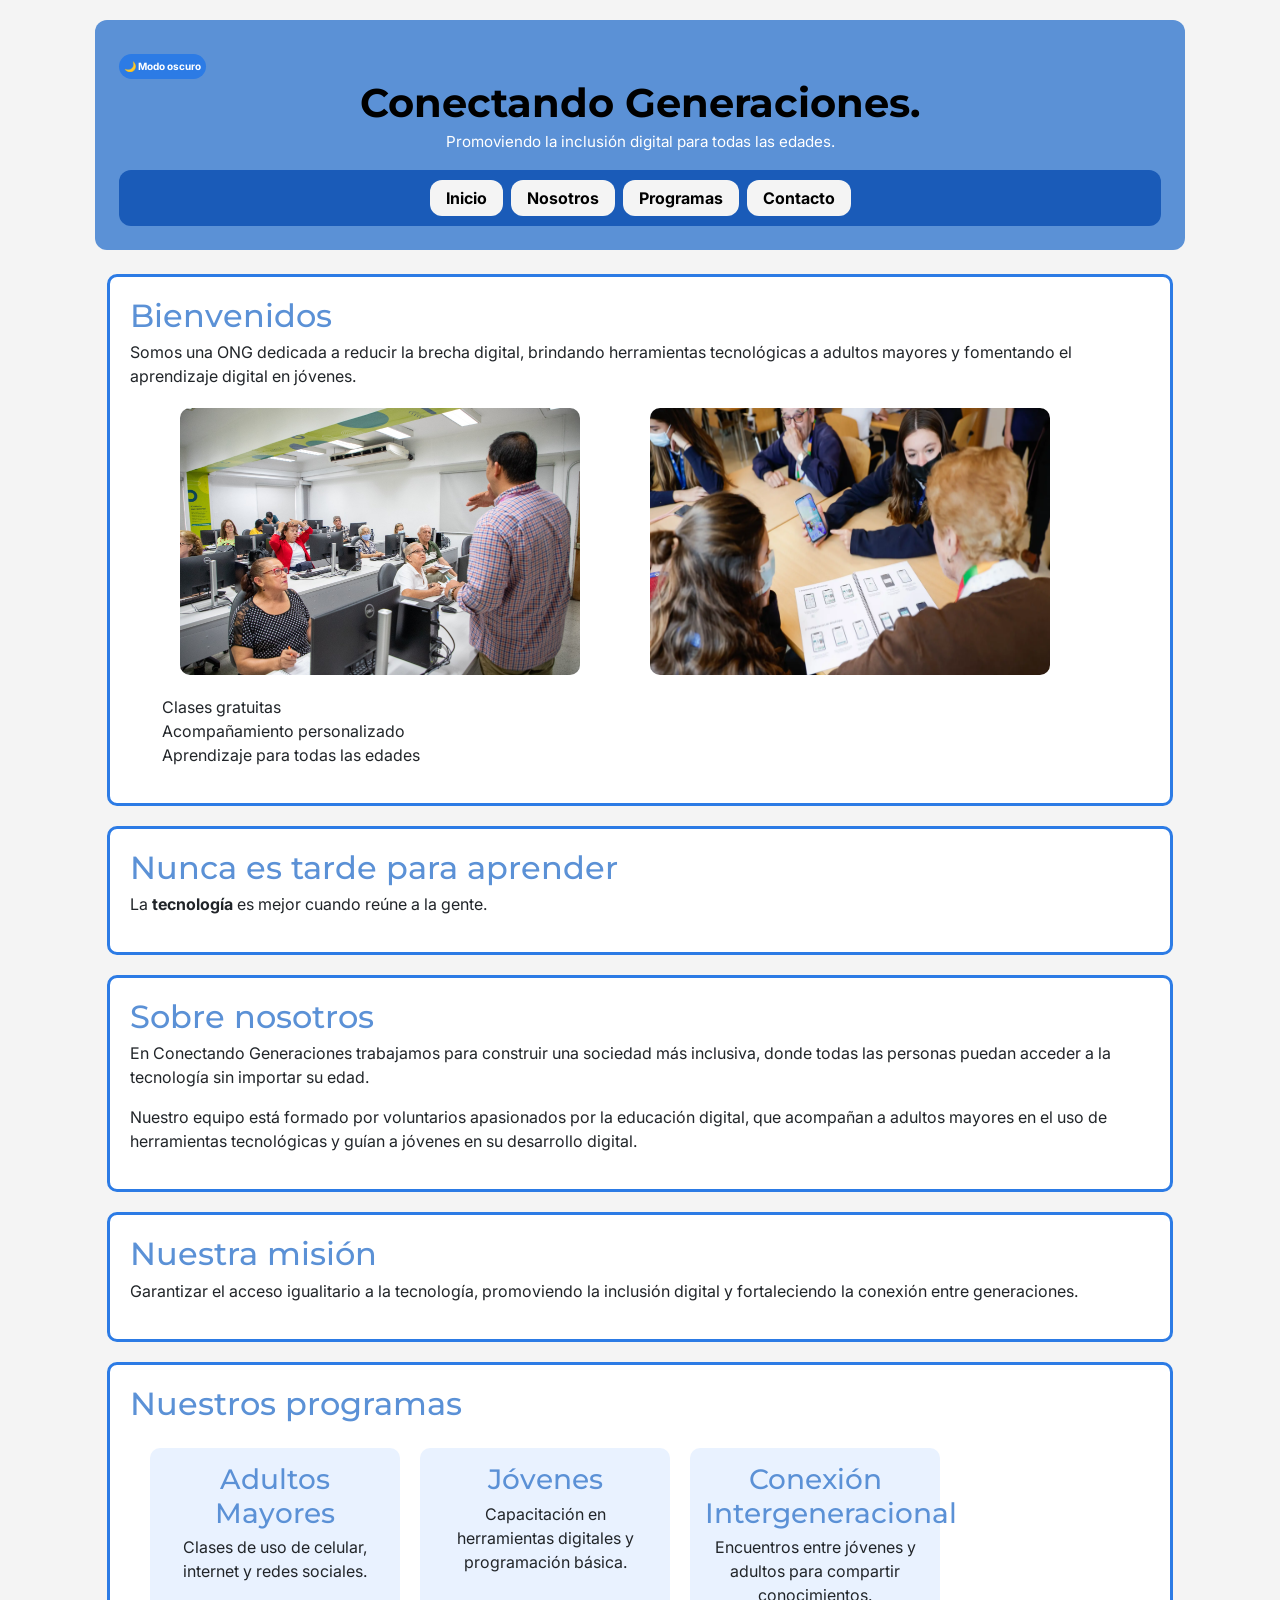
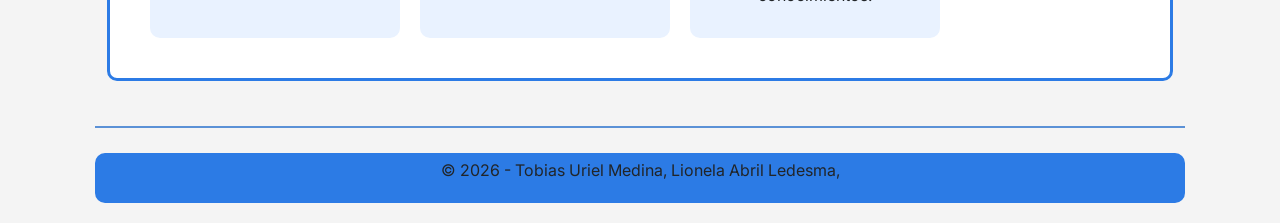
<file: index.html>
<!DOCTYPE html>
<html lang="es">

    <head>
        <meta charset="UTF-8">
        <title>Conectando Generaciones</title>
        <meta name="viewport" content="width=device-width, initial-scale=1.0">

        <link rel="preconnect" href="https://fonts.googleapis.com">
        <link rel="preconnect" href="https://fonts.gstatic.com" crossorigin>

        <link href="https://fonts.googleapis.com/css2?family=Inter:ital,wght@0,100..900;1,100..900&family=Montserrat:ital,wght@0,100..900;1,100..900&display=swap" rel="stylesheet">

        <link href="https://cdn.jsdelivr.net/npm/bootstrap@5.3.8/dist/css/bootstrap.min.css"
            rel="stylesheet"
            integrity="sha384-sRIl4kxILFvY47J16cr9ZwB07vP4J8+LH7qKQnuqkuIAvNWLzeN8tE5YBujZqJLB"
            crossorigin="anonymous">

        <link rel="stylesheet" href="CSS/estilos.css">
    </head>

    <body>

        <header class="header-generaciones text-center p-4">

            <button id="btn-modo" class="btn-modo">
                🌙 Modo oscuro
            </button>

            <div class="container mb-3">
                <h1 class="titulo-header m-0">
                    Conectando Generaciones.
                </h1>

                <p class="subtitulo-header m-0 mt-1">
                    Promoviendo la inclusión digital para todas las edades.
                </p>
            </div>

            <nav class="navbar navbar-expand-md menu-azul p-2">

                <div class="container-fluid justify-content-center">

                    <button
                        class="navbar-toggler custom-toggler mx-auto mb-2"
                        type="button"
                        data-bs-toggle="collapse"
                        data-bs-target="#navbarNav"
                        aria-controls="navbarNav"
                        aria-expanded="false"
                        aria-label="Toggle navigation">

                        <span class="navbar-toggler-icon"></span>

                    </button>

                    <div class="collapse navbar-collapse justify-content-center" id="navbarNav">

                        <ul class="navbar-nav gap-2">

                            <li class="nav-item">
                                <a class="nav-link boton-capsula active"
                                aria-current="page"
                                href="index.html">
                                    Inicio
                                </a>
                            </li>

                            <li class="nav-item">
                                <a class="nav-link boton-capsula" href="nosotros.html">
                                    Nosotros
                                </a>
                            </li>

                            <li class="nav-item">
                                <a class="nav-link boton-capsula" href="programas.html">
                                    Programas
                                </a>
                            </li>

                            <li class="nav-item">
                                <a class="nav-link boton-capsula" href="contacto.html">
                                    Contacto
                                </a>
                            </li>

                        </ul>

                    </div>

                </div>

            </nav>

        </header>

        <main class="container my-4">

            <section class="section" id="inicio">

                <h2>Bienvenidos</h2>

                <p>
                    Somos una ONG dedicada a reducir la brecha digital,
                    brindando herramientas tecnológicas a adultos mayores
                    y fomentando el aprendizaje digital en jóvenes.
                </p>

                <div class="imagenes">

                    <img
                        src="imagenes/foto.jpeg"
                        alt="Gente mayor aprendiendo a usar computadoras"
                        class="foto"
                        width="400">

                    <img
                        src="imagenes/foto2.webp"
                        alt="Jóvenes enseñando a usar un celular a una abuela"
                        class="foto"
                        width="400">

                </div>

                <ul>
                    <li>Clases gratuitas</li>
                    <li>Acompañamiento personalizado</li>
                    <li>Aprendizaje para todas las edades</li>
                </ul>

            </section>

            <section class="section">

                <div class="texto">

                    <h2>Nunca es tarde para aprender</h2>

                    <p>
                        La <strong>tecnología</strong> es mejor cuando reúne a la gente.
                    </p>

                </div>

            </section>

            <section class="section" id="nosotros">

                <h2>Sobre nosotros</h2>

                <p>
                    En Conectando Generaciones trabajamos para construir una
                    sociedad más inclusiva, donde todas las personas puedan
                    acceder a la tecnología sin importar su edad.
                </p>

                <p>
                    Nuestro equipo está formado por voluntarios apasionados por
                    la educación digital, que acompañan a adultos mayores en el
                    uso de herramientas tecnológicas y guían a jóvenes en su
                    desarrollo digital.
                </p>

            </section>

            <section class="section">

                <h2>Nuestra misión</h2>

                <p>
                    Garantizar el acceso igualitario a la tecnología,
                    promoviendo la inclusión digital y fortaleciendo la
                    conexión entre generaciones.
                </p>

            </section>

            <section class="section" id="programas">

                <h2>Nuestros programas</h2>

                <div class="programas">

                    <article class="programa-card">

                        <h3>Adultos Mayores</h3>

                        <p>
                            Clases de uso de celular, internet y redes sociales.
                        </p>

                    </article>

                    <article class="programa-card">

                        <h3>Jóvenes</h3>

                        <p>
                            Capacitación en herramientas digitales y programación básica.
                        </p>

                    </article>

                    <article class="programa-card">

                        <h3>Conexión Intergeneracional</h3>

                        <p>
                            Encuentros entre jóvenes y adultos para compartir conocimientos.
                        </p>

                    </article>

                </div>

            </section>

        </main>

        <footer>
            <p>
                &copy; 2026 - Tobias Uriel Medina,
                Lionela Abril Ledesma,
            </p>
        </footer>

        <script src="https://cdn.jsdelivr.net/npm/bootstrap@5.3.8/dist/js/bootstrap.bundle.min.js"
                integrity="sha384-FKyoEForCGlyvwx9Hj09JcYn3nv7wiPVlz7YYwJrWVcXK/BmnVDxM+D2scQbITxI"
                crossorigin="anonymous"></script>

        <script src="JS/main.js"></script>

    </body>
</html>
</file>
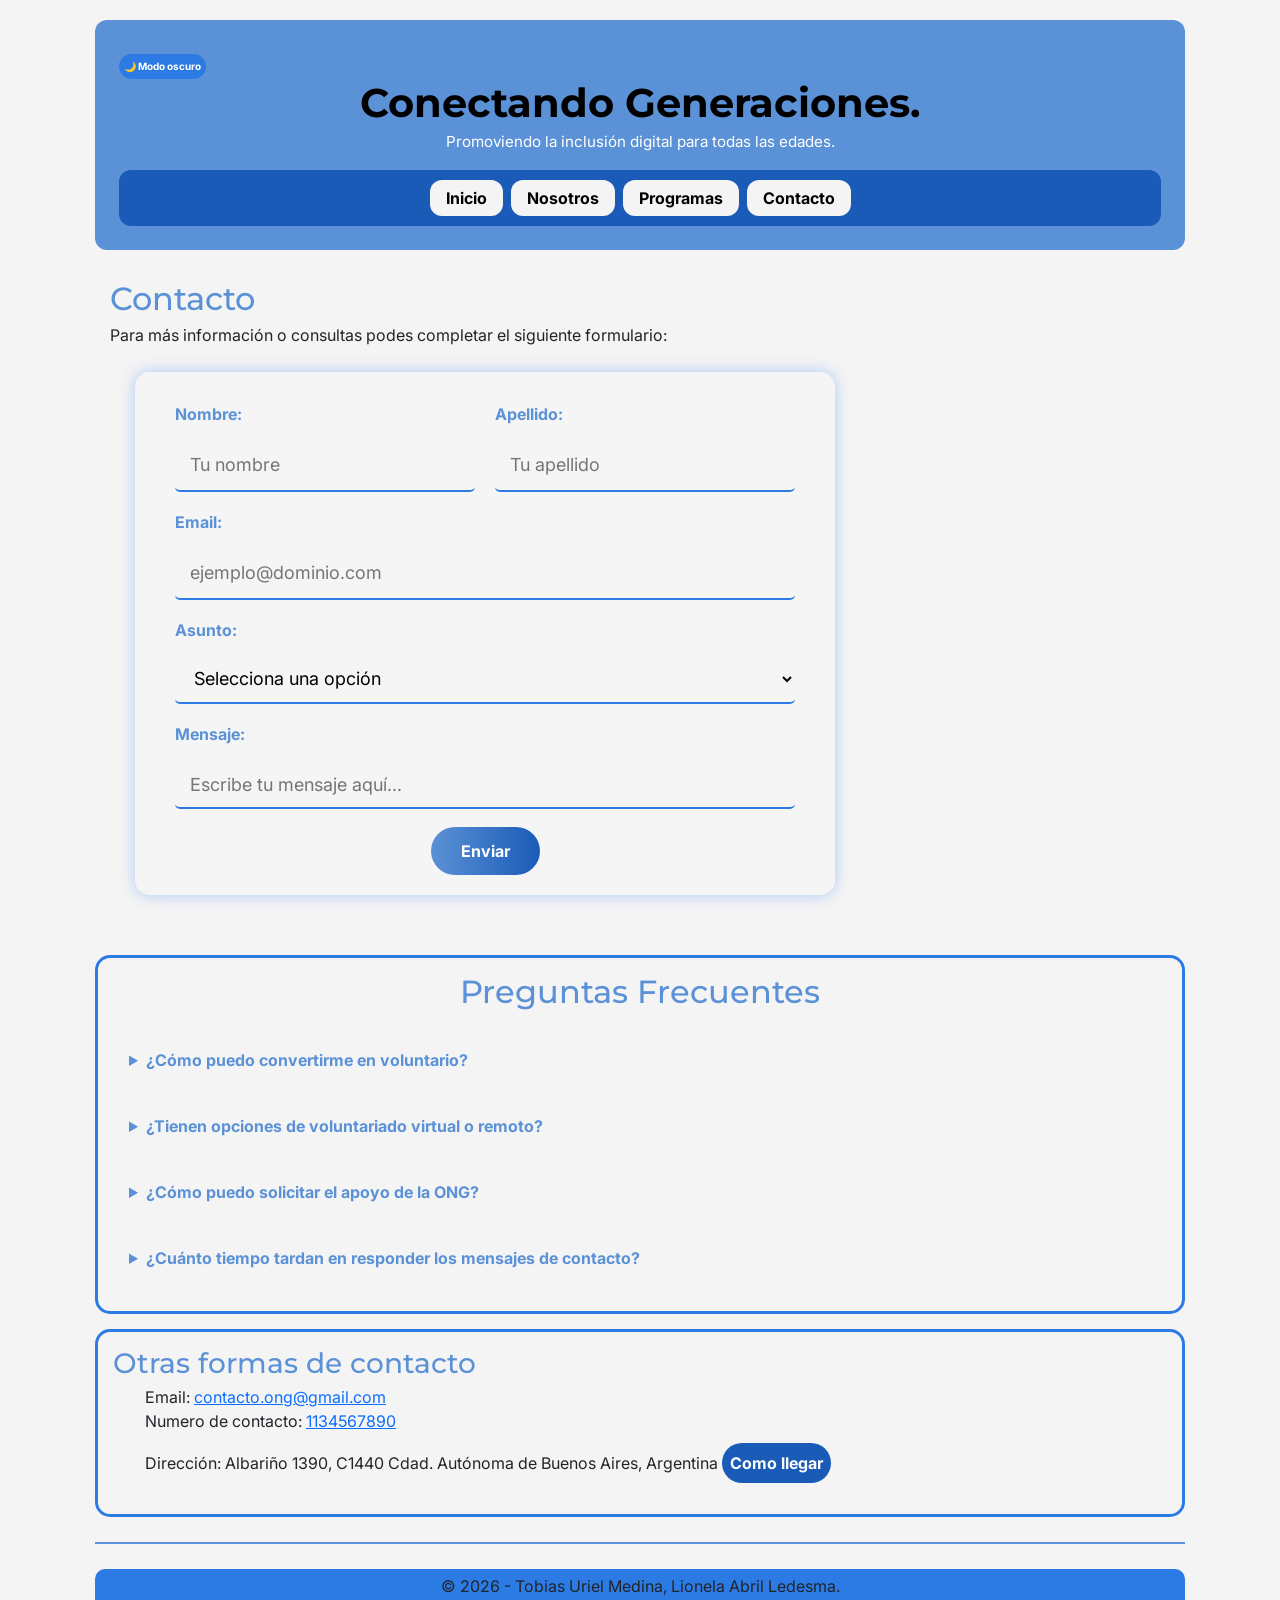
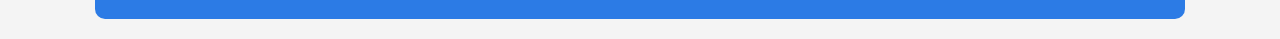
<file: contacto.html>
<!DOCTYPE html>
<html lang="es">
<head>
    <meta charset="UTF-8">
    <meta name="viewport" content="width=device-width, initial-scale=1.0">
    <link rel="preconnect" href="https://fonts.googleapis.com">
    <link rel="preconnect" href="https://fonts.gstatic.com" crossorigin>
    <link href="https://fonts.googleapis.com/css2?family=Inter:ital,opsz,wght@0,14..32,100..900;1,14..32,100..900&family=Montserrat:ital,wght@0,100..900;1,100..900&display=swap" rel="stylesheet">
    <link href="https://cdn.jsdelivr.net/npm/bootstrap@5.3.8/dist/css/bootstrap.min.css" rel="stylesheet" integrity="sha384-sRIl4kxILFvY47J16cr9ZwB07vP4J8+LH7qKQnuqkuIAvNWLzeN8tE5YBujZqJLB" crossorigin="anonymous">
    <link rel="stylesheet" href="CSS/estilos.css">
    <title>Contacto</title>
</head>
<body>
    <header class="header-generaciones text-center p-4">
        <button id="btn-modo" class="btn-modo">🌙 Modo oscuro</button>
        <div class="container mb-3">
            <h1 class="titulo-header m-0">Conectando Generaciones.</h1>
            <p class="subtitulo-header m-0 mt-1">Promoviendo la inclusión digital para todas las edades.</p>
        </div>
        <nav class="navbar navbar-expand-md menu-azul p-2">
            <div class="container-fluid justify-content-center">
                <button class="navbar-toggler custom-toggler mx-auto mb-2" type="button" data-bs-toggle="collapse" data-bs-target="#navbarNav" aria-controls="navbarNav" aria-expanded="false" aria-label="Toggle navigation">
                    <span class="navbar-toggler-icon"></span>
                </button>
                <div class="collapse navbar-collapse justify-content-center" id="navbarNav">
                    <ul class="navbar-nav gap-2">
                        <li class="nav-item">
                            <a class="nav-link boton-capsula" href="index.html">Inicio</a>
                        </li>
                        <li class="nav-item">
                            <a class="nav-link boton-capsula active" aria-current="page" href="nosotros.html">Nosotros</a>
                        </li>
                        <li class="nav-item">
                            <a class="nav-link boton-capsula" href="programas.html">Programas</a>
                        </li>
                        <li class="nav-item">
                            <a class="nav-link boton-capsula" href="contacto.html">Contacto</a>
                        </li>
                    </ul>
                </div>
            </div>
        </nav>
    </header>
    <main>
        <section class="contacto-section"> 
            <h2>Contacto</h2>
            <p>Para más información o consultas podes completar el siguiente formulario:</p>
            <div class="form">
                <div class="form-container">
                    <form action="mailto:contacto.ong@gmail.com" method="post" enctype="text/plain">
                        <label for="name">Nombre:</label>
                        <input type="text" id="name" name="name" placeholder="Tu nombre" required>

                        <label for="surname">Apellido:</label>
                        <input type="text" id="surname" name="surname" placeholder="Tu apellido" required>

                        <label for="email">Email:</label>
                        <input type="email" id="email" name="email" placeholder="ejemplo@dominio.com" required>

                        <label for="asunto">Asunto:</label>
                        <select id="asunto" name="asunto" required>
                            <option value="">Selecciona una opción</option>
                            <option value="solicitud">Solicitud de Apoyo</option>
                            <option value="programas">Información para programas</option>
                            <option value="voluntariado">Voluntariado</option>
                            <option value="inscripciones">Inscripciones</option>
                            <option value="otras">Otras consultas</option>
                        </select>

                        <label for="message">Mensaje:</label>
                        <textarea id="message" name="message" rows="5" placeholder="Escribe tu mensaje aquí..." required></textarea>

                        <button type="submit">Enviar</button>
                    </form>
                </div>
            </div>
        </section>
        <section class="faq-section">
            <h2>Preguntas Frecuentes</h2>

            <details class="faq-item">
                <summary>¿Cómo puedo convertirme en voluntario?</summary>
                <p>El proceso es muy sencillo. Contáctanos a través de nuestro formulario de contacto y te enviamos toda la información necesaria.</p>
            </details>

            <details class="faq-item">
                <summary>¿Tienen opciones de voluntariado virtual o remoto?</summary>
                <p>Sí, contamos con tareas de apoyo digital como diseño gráfico, gestión de redes y mentorías en línea.</p>
            </details>

            <details class="faq-item">
                <summary>¿Cómo puedo solicitar el apoyo de la ONG?</summary>
                <p>Si tú o tu comunidad necesitan ayuda, envianos tu solicitud de Apoyo a través de nuestro formulario. También puedes asistir a nuestras oficinas los 
                    días de atención.</p>
            </details>

            <details class="faq-item">
                <summary>¿Cuánto tiempo tardan en responder los mensajes de contacto?</summary>
                <p>Nuestro equipo revisa los mensajes diariamente. Recibirás una respuesta en tu correo electrónico en un plazo máximo de 48 horas hábiles.</p>
            </details>
        </section>
        <section>
            <h3>Otras formas de contacto</h3>
            <address>
                <ul>
                    <li>Email: <a href="mailto:contacto.ong@gmail.com">contacto.ong@gmail.com</a></li>
                    <li>Numero de contacto: <a href="tel:+1134567890">1134567890</a></li>
                    <li> Dirección: Albariño 1390, C1440 Cdad. Autónoma de Buenos Aires, Argentina 
                        <a id="map-link" href="https://www.google.com/maps/place/Asociacion+Civil+Proyectarg/@-34.6510734,-58.5223851,14z/data=!4m10!1m2!2m1!1sONG!3m6!1s0x95bcc9e05dcf2c67:0x10c986b57c7b52fd!8m2!3d-34.6510755!4d-58.4954351!15sCgNPTkeSARthc3NvY2lhdGlvbl9vcl9vcmdhbml6YXRpb27gAQA!16s%2Fg%2F1tmk9pcj?entry=ttu&g_ep=EgoyMDI2MDQwOC4wIKXMDSoASAFQAw%3D%3D" 
                            target="_blank" rel="noopener noreferrer">
                            Como llegar</a></li>
                </ul>
            </address>
        </section>
    </main>
    <footer>
       <p>&copy; 2026 - Tobias Uriel Medina, Lionela Abril Ledesma.</p>
    </footer> 
    <script src="https://cdn.jsdelivr.net/npm/bootstrap@5.3.8/dist/js/bootstrap.bundle.min.js" integrity="sha384-FKyoEForCGlyvwx9Hj09JcYn3nv7wiPVlz7YYwJrWVcXK/BmnVDxM+D2scQbITxI" crossorigin="anonymous"></script>
    <script src="JS/main.js"></script>
</body>
</html>
</file>
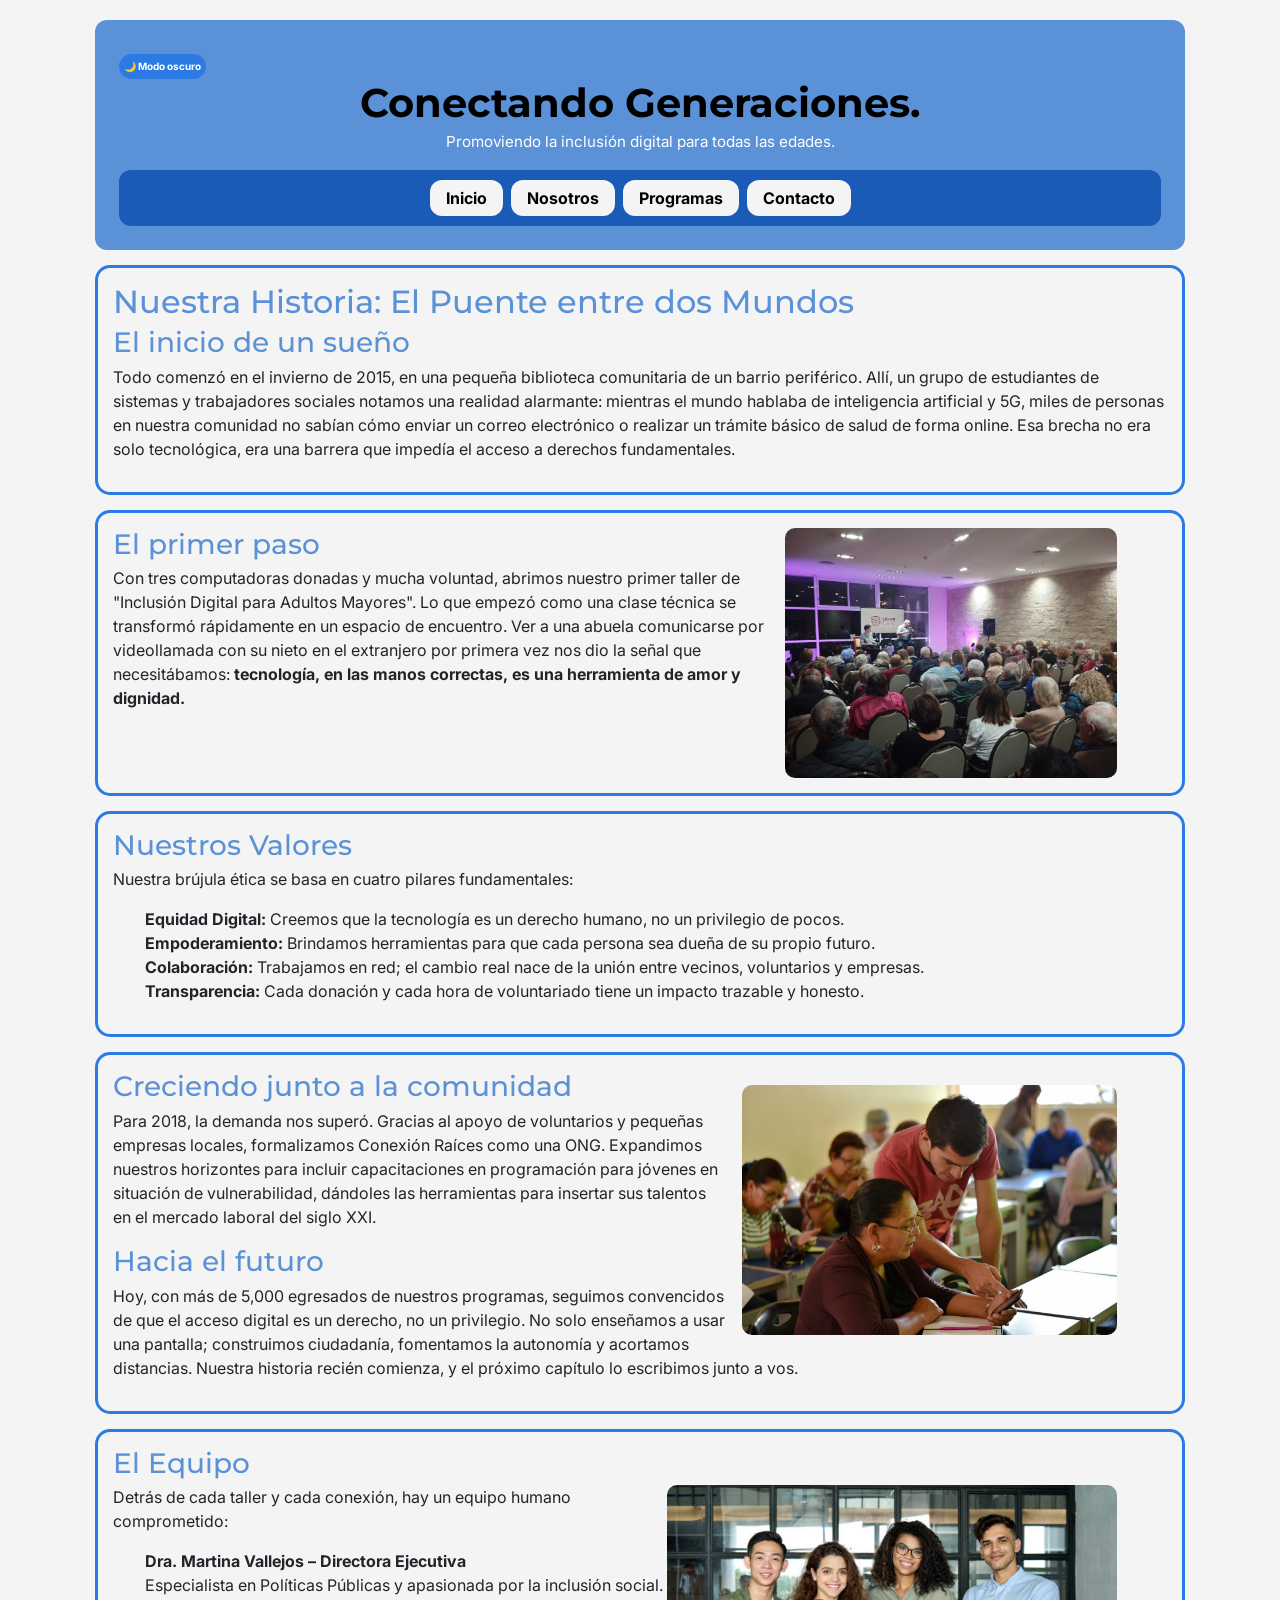
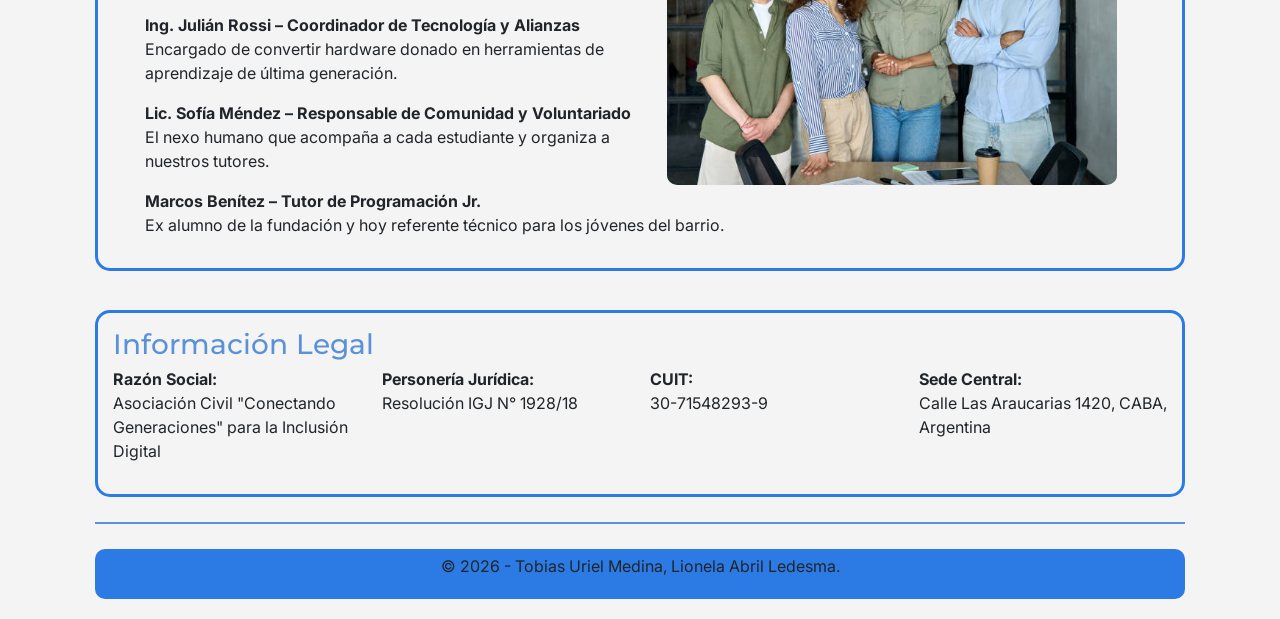
<file: nosotros.html>
<!DOCTYPE html>
<html lang="es">
<head>
    <meta charset="UTF-8">
    <meta name="viewport" content="width=device-width, initial-scale=1.0">
    <link rel="preconnect" href="https://fonts.googleapis.com">
    <link rel="preconnect" href="https://fonts.gstatic.com" crossorigin>
    <link href="https://fonts.googleapis.com/css2?family=Inter:ital,opsz,wght@0,14..32,100..900;1,14..32,100..900&family=Montserrat:ital,wght@0,100..900;1,100..900&display=swap" rel="stylesheet">
    <link href="https://cdn.jsdelivr.net/npm/bootstrap@5.3.8/dist/css/bootstrap.min.css" rel="stylesheet" integrity="sha384-sRIl4kxILFvY47J16cr9ZwB07vP4J8+LH7qKQnuqkuIAvNWLzeN8tE5YBujZqJLB" crossorigin="anonymous">
    <link rel="stylesheet" href="CSS/estilos.css">
    <title>Nuestra Historia</title>
</head>
<body>
    <header class="header-generaciones text-center p-4">
        <button id="btn-modo" class="btn-modo">🌙 Modo oscuro</button>
        <div class="container mb-3">
            <h1 class="titulo-header m-0">Conectando Generaciones.</h1>
            <p class="subtitulo-header m-0 mt-1">Promoviendo la inclusión digital para todas las edades.</p>
        </div>
        <nav class="navbar navbar-expand-md menu-azul p-2">
            <div class="container-fluid justify-content-center">
                <button class="navbar-toggler custom-toggler mx-auto mb-2" type="button" data-bs-toggle="collapse" data-bs-target="#navbarNav" aria-controls="navbarNav" aria-expanded="false" aria-label="Toggle navigation">
                    <span class="navbar-toggler-icon"></span>
                </button>
                <div class="collapse navbar-collapse justify-content-center" id="navbarNav">
                    <ul class="navbar-nav gap-2"> <!-- 'gap-2' genera la separación entre botones -->
                        <li class="nav-item">
                            <a class="nav-link boton-capsula" href="index.html">Inicio</a>
                        </li>
                        <li class="nav-item">
                            <a class="nav-link boton-capsula active" aria-current="page" href="nosotros.html">Nosotros</a>
                        </li>
                        <li class="nav-item">
                            <a class="nav-link boton-capsula" href="programas.html">Programas</a>
                        </li>
                        <li class="nav-item">
                            <a class="nav-link boton-capsula" href="contacto.html">Contacto</a>
                        </li>
                    </ul>
                </div>
            </div>
        </nav>
    </header>
    <main>
        <section>
            <h2>Nuestra Historia: El Puente entre dos Mundos</h2>
            <h3>El inicio de un sueño</h3>
            <p>
                Todo comenzó en el invierno de 2015, en una pequeña biblioteca comunitaria de un barrio 
                periférico. Allí, un grupo de estudiantes de sistemas y trabajadores sociales notamos una 
                realidad alarmante: mientras el mundo hablaba de inteligencia artificial y 5G, miles de 
                personas en nuestra comunidad no sabían cómo enviar un correo electrónico o realizar un 
                trámite básico de salud de forma online. Esa brecha no era solo tecnológica, era una barrera 
                que impedía el acceso a derechos fundamentales.
            </p>
        </section>
        <section>
            <img src="imagenes/foto6.jpg" alt="Charla informativa" id="charla">
            <h3>El primer paso</h3>
            <p>
                Con tres computadoras donadas y mucha voluntad, abrimos nuestro primer taller de "Inclusión 
                Digital para Adultos Mayores". Lo que empezó como una clase técnica se transformó rápidamente 
                en un espacio de encuentro. Ver a una abuela comunicarse por videollamada con su nieto en el 
                extranjero por primera vez nos dio la señal que necesitábamos: <strong>tecnología, en las 
                manos correctas, es una herramienta de amor y dignidad.</strong>
            </p>
        </section>
        <section>
            <h3>Nuestros Valores</h3>
            <p>Nuestra brújula ética se basa en cuatro pilares fundamentales:</p>
            <ul>
                <li><strong>Equidad Digital:</strong> Creemos que la tecnología es un derecho humano, no un privilegio de 
                    pocos.</li>
                <li><strong>Empoderamiento:</strong> Brindamos herramientas para que cada persona sea dueña de su propio 
                    futuro.</li>
                <li><strong>Colaboración:</strong> Trabajamos en red; el cambio real nace de la unión entre vecinos, 
                    voluntarios y empresas.</li>
                <li><strong>Transparencia:</strong> Cada donación y cada hora de voluntariado tiene un impacto trazable y 
                    honesto.</li>
            </ul>
        </section>
        <section>
            <img src="imagenes/foto5.jpg" alt="Voluntariado" id="voluntariado">
            <h3>Creciendo junto a la comunidad</h3>
            <p>
                Para 2018, la demanda nos superó. Gracias al apoyo de voluntarios y pequeñas empresas locales, 
                formalizamos Conexión Raíces como una ONG. Expandimos nuestros horizontes para incluir 
                capacitaciones en programación para jóvenes en situación de vulnerabilidad, dándoles las 
                herramientas para insertar sus talentos en el mercado laboral del siglo XXI.
            </p>
            <h3>Hacia el futuro</h3>
            <p>
                Hoy, con más de 5,000 egresados de nuestros programas, seguimos convencidos de que el acceso 
                digital es un derecho, no un privilegio. No solo enseñamos a usar una pantalla; construimos 
                ciudadanía, fomentamos la autonomía y acortamos distancias. Nuestra historia recién comienza, 
                y el próximo capítulo lo escribimos junto a vos.
            </p>
        </section>
        <section>
            <h3>El Equipo</h3>
            <img src="imagenes/foto3.jpg" alt="El equipo" id="foto-equipo">
            <p>Detrás de cada taller y cada conexión, hay un equipo humano comprometido:</p>
            <ul>
                <li><strong>Dra. Martina Vallejos – Directora Ejecutiva</strong>
                    <p>Especialista en Políticas Públicas y apasionada por la inclusión social.</p></li>
                <li><strong>Ing. Julián Rossi – Coordinador de Tecnología y Alianzas</strong>
                    <p>Encargado de convertir hardware donado en herramientas de aprendizaje de última 
                    generación.</p></li>
                <li><strong>Lic. Sofía Méndez – Responsable de Comunidad y Voluntariado</strong>
                    <p>El nexo humano que acompaña a cada estudiante y organiza a nuestros tutores.</p></li>
                <li><strong>Marcos Benítez – Tutor de Programación Jr.</strong>
                    <p>Ex alumno de la fundación y hoy referente técnico para los jóvenes del barrio.</p></li>
            </ul>
        </section>
        <br>
        <section class="datos-institucionales">
            <h3>Información Legal</h3>
            <dl>
                <div class="columna">
                    <dt>Razón Social:</dt>
                    <dd>Asociación Civil "Conectando 
                        Generaciones" para la Inclusión Digital</dd>
                </div>
                <div class="columna">
                    <dt>Personería Jurídica:</dt> 
                    <dd>Resolución IGJ N° 1928/18</dd>
                </div>
                <div class="columna">
                    <dt>CUIT:</dt>
                    <dd>30-71548293-9</dd>
                </div>
                <div class="columna">
                    <dt>Sede Central:</dt> 
                    <dd>Calle Las Araucarias 1420, CABA, 
                        Argentina</dd>
                </div>
            </dl>
        </section>
    </main>
    <footer>
       <p>&copy; 2026 - Tobias Uriel Medina, Lionela Abril Ledesma.</p>
    </footer> 
    <script src="https://cdn.jsdelivr.net/npm/bootstrap@5.3.8/dist/js/bootstrap.bundle.min.js" integrity="sha384-FKyoEForCGlyvwx9Hj09JcYn3nv7wiPVlz7YYwJrWVcXK/BmnVDxM+D2scQbITxI" crossorigin="anonymous"></script>
    <script src="JS/main.js"></script>  
</body>
</html>
</file>
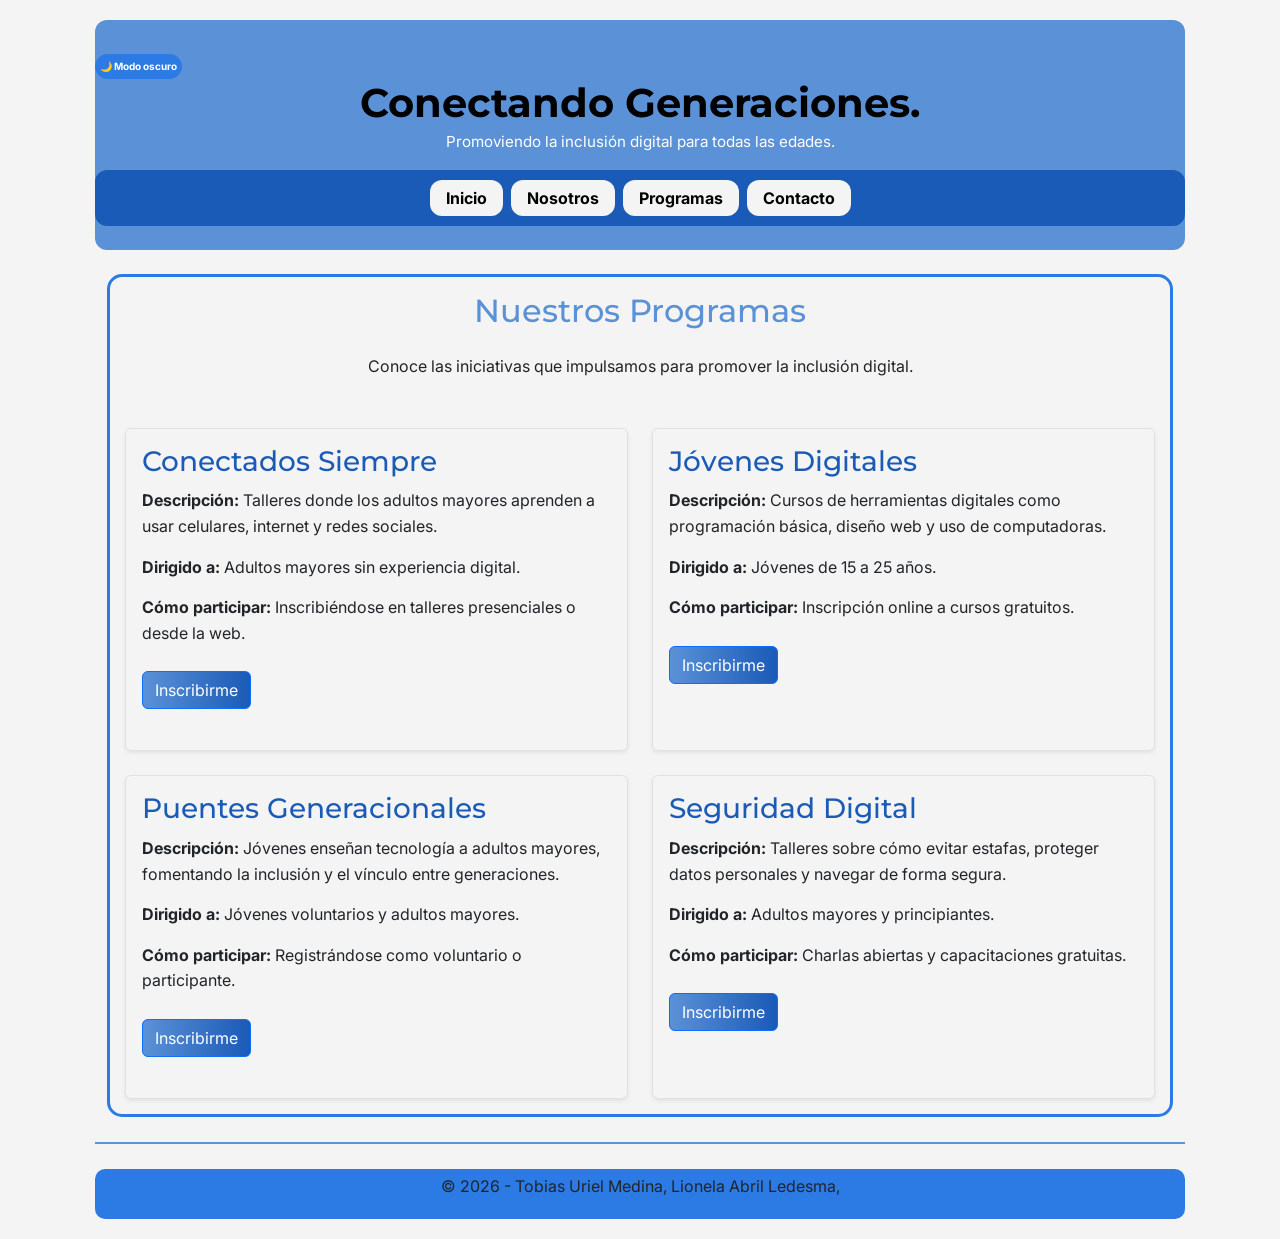
<file: programas.html>
<!DOCTYPE html>
<html lang="es">
    <head>
        <meta charset="UTF-8">
        <meta name="viewport" content="width=device-width, initial-scale=1.0">

        <title>Programas - ONG</title>

        <link rel="preconnect" href="https://fonts.googleapis.com">
        <link rel="preconnect" href="https://fonts.gstatic.com" crossorigin>

        <link href="https://fonts.googleapis.com/css2?family=Inter:ital,wght@0,100..900;1,100..900&family=Montserrat:ital,wght@0,100..900;1,100..900&display=swap" rel="stylesheet">

        <link href="https://cdn.jsdelivr.net/npm/bootstrap@5.3.8/dist/css/bootstrap.min.css"
            rel="stylesheet"
            integrity="sha384-sRIl4kxILFvY47J16cr9ZwB07vP4J8+LH7qKQnuqkuIAvNWLzeN8tE5YBujZqJLB"
            crossorigin="anonymous">

        <link rel="stylesheet" href="CSS/estilos.css">
    </head>

    <body>
        <header class="header-generaciones text-center py-4">

        <button id="btn-modo" class="btn-modo">
            🌙 Modo oscuro
        </button>

        <div class="container mb-3">
            <h1 class="titulo-header m-0">
                Conectando Generaciones.
            </h1>

            <p class="subtitulo-header m-0 mt-1">
                Promoviendo la inclusión digital para todas las edades.
            </p>
        </div>

        <nav class="navbar navbar-expand-md menu-azul p-2">

            <div class="container-fluid justify-content-center">

                <button
                    class="navbar-toggler custom-toggler mx-auto mb-2"
                    type="button"
                    data-bs-toggle="collapse"
                    data-bs-target="#navbarNav"
                    aria-controls="navbarNav"
                    aria-expanded="false"
                    aria-label="Toggle navigation">

                    <span class="navbar-toggler-icon"></span>

                </button>

                <div class="collapse navbar-collapse justify-content-center" id="navbarNav">

                    <ul class="navbar-nav gap-2">

                        <li class="nav-item">
                            <a class="nav-link boton-capsula" href="index.html">
                                Inicio
                            </a>
                        </li>

                        <li class="nav-item">
                            <a class="nav-link boton-capsula" href="nosotros.html">
                                Nosotros
                            </a>
                        </li>

                        <li class="nav-item">
                            <a class="nav-link boton-capsula active"
                            aria-current="page"
                            href="programas.html">
                                Programas
                            </a>
                        </li>

                        <li class="nav-item">
                            <a class="nav-link boton-capsula" href="contacto.html">
                                Contacto
                            </a>
                        </li>

                    </ul>

                </div>

            </div>

        </nav>

        </header>

        <main class="container my-4">

            <section class="programas-section">

                <h2 class="text-center mb-4">
                    Nuestros Programas
                </h2>

                <p class="text-center mb-5">
                    Conoce las iniciativas que impulsamos para promover la inclusión digital.
                </p>

                <div class="row g-4">

                    <div class="col-md-6">
                        <article class="programa-detalle border rounded shadow-sm p-3 h-100">

                            <h3>Conectados Siempre</h3>

                            <p>
                                <strong>Descripción:</strong>
                                Talleres donde los adultos mayores aprenden a usar celulares,
                                internet y redes sociales.
                            </p>

                            <p>
                                <strong>Dirigido a:</strong>
                                Adultos mayores sin experiencia digital.
                            </p>

                            <p>
                                <strong>Cómo participar:</strong>
                                Inscribiéndose en talleres presenciales o desde la web.
                            </p>
                          <button
                                class="btn btn-primary btn-inscribir"
                                data-bs-toggle="modal"
                                data-bs-target="#modalInscripcion"
                                data-programa="Conectados Siempre">
                                Inscribirme
                            </button>
                        </article>
                    </div>

                    <div class="col-md-6">
                        <article class="programa-detalle border rounded shadow-sm p-3 h-100">

                            <h3>Jóvenes Digitales</h3>

                            <p>
                                <strong>Descripción:</strong>
                                Cursos de herramientas digitales como programación básica,
                                diseño web y uso de computadoras.
                            </p>

                            <p>
                                <strong>Dirigido a:</strong>
                                Jóvenes de 15 a 25 años.
                            </p>

                            <p>
                                <strong>Cómo participar:</strong>
                                Inscripción online a cursos gratuitos.
                            </p>
                            <button
                                class="btn btn-primary btn-inscribir"
                                data-bs-toggle="modal"
                                data-bs-target="#modalInscripcion"
                                data-programa="Jóvenes Digitales">
                                Inscribirme
                            </button>

                        </article>
                    </div>

                    <div class="col-md-6">
                        <article class="programa-detalle border rounded shadow-sm p-3 h-100">

                            <h3>Puentes Generacionales</h3>

                            <p>
                                <strong>Descripción:</strong>
                                Jóvenes enseñan tecnología a adultos mayores,
                                fomentando la inclusión y el vínculo entre generaciones.
                            </p>

                            <p>
                                <strong>Dirigido a:</strong>
                                Jóvenes voluntarios y adultos mayores.
                            </p>

                            <p>
                                <strong>Cómo participar:</strong>
                                Registrándose como voluntario o participante.
                            </p>

                            <button
                                class="btn btn-primary btn-inscribir"
                                data-bs-toggle="modal"
                                data-bs-target="#modalInscripcion"
                                data-programa="Puentes Generacionales">
                                Inscribirme
                            </button>

                        </article>
                    </div>

                    <div class="col-md-6">
                        <article class="programa-detalle border rounded shadow-sm p-3 h-100">

                            <h3>Seguridad Digital</h3>

                            <p>
                                <strong>Descripción:</strong>
                                Talleres sobre cómo evitar estafas,
                                proteger datos personales y navegar de forma segura.
                            </p>

                            <p>
                                <strong>Dirigido a:</strong>
                                Adultos mayores y principiantes.
                            </p>

                            <p>
                                <strong>Cómo participar:</strong>
                                Charlas abiertas y capacitaciones gratuitas.
                            </p>

                          <button
                                class="btn btn-primary btn-inscribir"
                                data-bs-toggle="modal"
                                data-bs-target="#modalInscripcion"
                                data-programa="Seguridad Digital">
                                Inscribirme
                            </button>

                        </article>
                    </div>

                </div>

            </section>

        </main>
        <div class="modal fade" id="modalInscripcion" tabindex="-1">

            <div class="modal-dialog modal-dialog-centered">

                <div class="modal-content">

                    <form id="formInscripcion" novalidate>

                        <div class="modal-header">

                            <h5 class="modal-title">
                                Inscripción al programa
                            </h5>

                            <button
                                type="button"
                                class="btn-close"
                                data-bs-dismiss="modal">
                            </button>

                        </div>

                        <div class="modal-body">

                            <p class="text-muted">
                                Completa el formulario para participar.
                            </p>

                            <div class="mb-3">

                                <label class="form-label">
                                    Programa
                                </label>

                                <select
                                    id="programaSelect"
                                    class="form-select"
                                    required>

                                    <option>Conectados Siempre</option>
                                    <option>Jóvenes Digitales</option>
                                    <option>Puentes Generacionales</option>
                                    <option>Seguridad Digital</option>

                                </select>

                                <div class="invalid-feedback">
                                    Seleccioná un programa.
                                </div>

                            </div>

                            <div class="mb-3">

                                <label class="form-label">
                                    Nombre completo
                                </label>

                                <input
                                    type="text"
                                    class="form-control"
                                    placeholder="Ej: Juan Pérez"
                                    required>

                                <div class="invalid-feedback">
                                    Ingresá tu nombre.
                                </div>

                            </div>

                            <div class="mb-3">

                                <label class="form-label">
                                    Correo electrónico
                                </label>

                                <input
                                    type="email"
                                    class="form-control"
                                    placeholder="Ej: correo@ejemplo.com"
                                    required>

                                <div class="invalid-feedback">
                                    Ingresá un correo válido.
                                </div>

                            </div>

                            <div class="mb-3">

                                <label class="form-label">
                                    Teléfono (opcional)
                                </label>

                                <input
                                    type="text"
                                    class="form-control"
                                    placeholder="Ej: 11 1234-5678">

                            </div>

                            <div class="mb-3">

                                <label class="form-label">
                                    Edad
                                </label>

                                <input
                                    type="number"
                                    class="form-control"
                                    min="1"
                                    max="120"
                                    placeholder="Ej: 45"
                                    required>

                                <div class="invalid-feedback">
                                    Ingresá tu edad.
                                </div>

                            </div>

                            <div
                                id="mensajeExito"
                                class="alert alert-success d-none">

                                ¡Enviado con éxito! Nos pondremos en contacto pronto, ¡Muchas Gracias!.

                            </div>

                        </div>

                        <div class="modal-footer">

                            <button
                                type="button"
                                class="btn btn-secondary"
                                data-bs-dismiss="modal">

                                Cancelar

                            </button>

                            <button
                                type="submit"
                                class="btn btn-primary">

                                Enviar inscripción

                            </button>

                        </div>

                    </form>

                </div>

            </div>

        </div>

        <footer>
            <p>
                &copy; 2026 - Tobias Uriel Medina,
                Lionela Abril Ledesma,
            </p>
        </footer>


        <script src="https://cdn.jsdelivr.net/npm/bootstrap@5.3.8/dist/js/bootstrap.bundle.min.js"
               integrity="sha384-FKyoEForCGlyvwx9Hj09JcYn3nv7wiPVlz7YYwJrWVcXK/BmnVDxM+D2scQbITxI"
                crossorigin="anonymous"></script>
        <script src="JS/main.js"></script>
    </body>

</html>
</file>
<file: CSS/estilos.css>
/*VARIABLES*/
:root {
    /*variables de color*/
    --color-primario: #5b91d6;
    --color-secundario: #1a5bb8;
    --color-acento: #2c7be5;
    --color-fondo: #f4f4f4;
    --color-fondo-oscuro: #2f334a;
    --color-texto: #000000;
    --color-texto-secundario: white;
    /*variables de texto*/
    --fuente-principal: "Montserrat";
    --fuente-secundaria: "Inter";
}

/*RESET*/
* {
    box-sizing: border-box;
    margin: 0;
    padding: 0;
}

body {
    margin-left: 75px; 
    margin-right: 75px;
    background-color: var(--color-fondo);
    font-family: var(--fuente-secundaria);
    font-size: 16px;
    line-height: 1.5;
    padding: 20px;
}

/*MODO OSCURO*/
body.oscuro {
    background-color: var(--color-fondo-oscuro);
    color: var(--color-texto-secundario);
}

.btn-modo {
    display: flex;
    justify-self: right;
    padding: 5px;
    font-size: 10px;
    background: var(--color-acento);
}

.btn-modo:hover {
    background: var(--color-secundario);
}

body.oscuro .form-container {
    background: var(--color-fondo);
    box-shadow: 0 0 15px var(--color-fondo);
}

/*HEADER*/
.header-generaciones {
    background-color: var(--color-primario) !important;
    border-radius: 12px;
}

.titulo-header {
    color: var(--color-texto) !important;
    font-weight: bold;
}

.subtitulo-header {
    color: var(--color-texto-secundario) !important;
    font-size: 0.95rem;
}

h1, h2, h3 {
    font-family: var(--fuente-principal);
    margin-bottom: 5px;
}

h2, h3 {
    color: var(--color-primario);
}

/*NAVEGACION*/
.navbar.menu-azul {
    background-color: var(--color-secundario) !important;
    border-radius: 12px;
    padding: 10px 0 !important;
}

.navbar.menu-azul .navbar-nav .nav-link.boton-capsula {
    background-color: var(--color-fondo) !important;
    color: var(--color-texto) !important;
    font-weight: bold !important;
    padding: 6px 16px !important;
    border-radius: 12px !important;
    text-align: center;
    display: inline-block;
    opacity: 1 !important;
    transition: background-color 0.2s ease, transform 0.1s ease !important;
}

.navbar.menu-azul .navbar-nav .nav-link.boton-capsula:hover {
    background-color: var(--color-acento) !important;
    color: var(--color-fondo) !important;
    cursor: pointer;
}

.custom-toggler {
    border-color: var(--color-fondo) !important;
    background-color: var(--color-acento);
}

main {
    padding-bottom: 25px;
    border-bottom: 2px solid var(--color-primario);
}

/*SECCIONES*/
section {
    border-style: solid;
    border-color: var(--color-acento);
    border-radius: 15px;
    padding: 15px;
    margin-top: 15px;
    overflow: hidden;
}

#map-link {
    display: inline-block;
    margin-top: 10px;
    background-color: var(--color-secundario);
    color: var(--color-texto-secundario);
    padding: 8px;
    border-radius: 25px;
    text-decoration: none;
    font-weight: bold;
}

#map-link:hover {
    background-color: var(--color-primario);
    color: var(--color-fondo);
}

.section {
    background: white;
    padding: 20px;
    margin-bottom: 20px;
    border-radius: 10px;
}
body.oscuro .section{
    background:#454b63;
}

.programa-card {
    background-color: #e9f2ff;
    padding: 15px;
    border-radius: 10px;
    width: 250px;
    text-align: center;
    transition: background-color 0.3s, color 0.3s;
}
body.oscuro .programa-card{
    background:#5a6180;
    color:white;
}

body.oscuro .programa-card h3{
    color:#7eb6ff;
}
/*CONTACTO*/
.contacto-section {
    border: none;
}

.form {
    display: flex;
    justify-content: left;
    align-items: flex-start;
    margin: 25px;
    margin-bottom: 30px;
    box-sizing: border-box;
    flex-wrap: wrap;
    gap: 20px;
}

.form-container {
    display: flex;
    flex-direction: column;
    align-items: center; 
    margin: 0;  
    background: rgba(255, 255, 255, 0.1);
    padding: 20px 40px;
    border-radius: 15px;
    box-shadow: 0 0 15px rgba(0, 102, 255, 0.3);
    width: 100%;
    max-width: 700px;
    height: 100%;
    text-align: left;
}

.form-container h2 {
    margin-bottom: 20px;
}

.form-container form {
    display: grid;
    grid-template-columns: 1fr 1fr;
    column-gap: 20px;
    width: 100%;
    font-family: var(--fuente-secundaria);
}

label {
    display: block;
    margin-bottom: 5px;
    align-self: flex-start;
    margin-top: 10px;
    font-weight: bold;
    color: var(--color-primario);
}

input[type="text"], input[type="email"], select, textarea {
    display: block;
    margin-bottom: 15px;
    position: relative;
    margin: 8px 0;
    width: 100%;
    padding: 12px 15px;
    border: none;
    border-radius: 5px;
    background: none;
    color: var(--color-texto);
    outline: none;
    font-size: 18px;
    border-bottom: 2px solid var(--color-acento);
    transition: 0.4s;
}

input[type="text"]:focus, input[type="email"]:focus, select:focus, textarea:focus {
    border-color: var(--color-primario);
    box-shadow: 0 5px 15px var(--color-primario);
}

textarea {
    max-height: 50px;
    resize: none;
    overflow: hidden;
}

input span {
    position: absolute;
    left: 15px;
    top: 50%;
    transform: translateY(-50%);
    color: var(--color-texto);
    font-size: 16px;
    pointer-events: none;
    transition: 0.4s;
}

input:focus + span, input:not(:placeholder-shown) + span, select:focus + span, select:not(:placeholder-shown) + span, 
textarea:focus + span, textarea:not(:placeholder-shown) + span {
    top: 5px;
    font-size: 12px;
    color: var(--color-primario);
}

input, select, textarea {
    font-family: var(--fuente-secundaria);
}

label[for="email"], input[type="email"], label[for="asunto"], select, label[for="message"], textarea,
button {
    grid-column: span 2;
}

label[for="name"] {
    grid-column: 1;
    grid-row: 1;
}

input[id="name"] {
    grid-column: 1;
    grid-row: 2;
}

label[for="surname"] {
    grid-column: 2;
    grid-row: 1;
}

input[id="surname"] {
    grid-column: 2;
    grid-row: 2;
}

button {
    background: linear-gradient(90deg, var(--color-primario), var(--color-secundario));
    color: var(--color-texto-secundario);
    border: none;
    padding: 12px 30px;
    border-radius: 25px;
    cursor: pointer;
    font-size: 16px;
    font-weight: bold;
    transition: 0.4s;
    margin-top: 10px;
    justify-self: center; 
    width: auto;
}

button:hover {
    background: linear-gradient(90deg, var(--color-secundario), var(--color-primario));
    box-shadow: 0 5px 15px var(--color-primario);
}

/*SECCION PREGUNTAS FRECUENTES*/
.faq-section {
    max-width: 100%;
}

.faq-section h2 {
    text-align: center;
    color: var(--color-primario);
    margin-bottom: 20px;
}

.faq-item {
    background-color: var(--color-fondo);
    padding: 15px;
    margin-bottom: 10px;
    border-radius: 6px;
    border: 1px solid var(--color-fondo);
    cursor: pointer;
    transition: background-color 0.3s ease;
}

.faq-item[open] {
    background-color: var(--color-fondo);
    border-color: var(--color-primario);
}

summary {
    font-weight: bold;
    color: var(--color-primario);
    outline: none;
}

.faq-item p {
    margin-top: 10px;
    color: var(--color-texto);
    line-height: 1.5;
}

/*Seccion de programa*/
.programas {
    display: flex;
    gap: 20px;
    flex-wrap: wrap;
    padding: 20px;
}

.programas-section h2 {
    color: var(--color-primario);
    margin-bottom: 20px;
}

.programas-section p {
    margin-bottom: 15px;
    line-height: 1.6;
}

.programa-detalle {
    margin-bottom: 25px;
    padding: 15px;
    border-left: 5px solid var(--color-acento);
    background-color: var(--color-fondo);
    border-radius: 10px;
    transition: background-color 0.3s, color 0.3s;
}

body.oscuro .programa-detalle {
    background-color: #444a66;
    color: white;
}

.programas-section h3 {
    margin-bottom: 10px;
    color: var(--color-secundario);
}

/*IMAGENES*/
img {
    border-radius: 10px;
    float: right; 
    clear: both;
    margin-right: 50px;
}

.imagenes {
    display: flex;
    justify-content: center;
    gap: 20px;
    flex-wrap: wrap;
    margin: 20px 0;
}

.foto {
    border-radius: 10px;
}

#charla, #voluntariado {
    height: 250px;
    max-width: 100%;
    margin-left: 15px;
}

#voluntariado { 
    margin-top: 15px;
}

#foto-equipo { 
    height: 300px;
    max-width: 100%;
}

/*LISTAS*/
ul {
    list-style: none;
}

dl {
    column-count: 4; 
    column-gap: 20px;
}

.columna {
    break-inside: avoid; 
    margin-bottom: 20px;
}

dt {
    font-weight: bold;
}

dd {
    margin-left: 0;
}

/*FOOTER*/
footer {
    margin-top: 25px;
    text-align: center;
    background-color: var(--color-acento);
    padding: 5px;
    border-radius: 10px;
}
</file>
